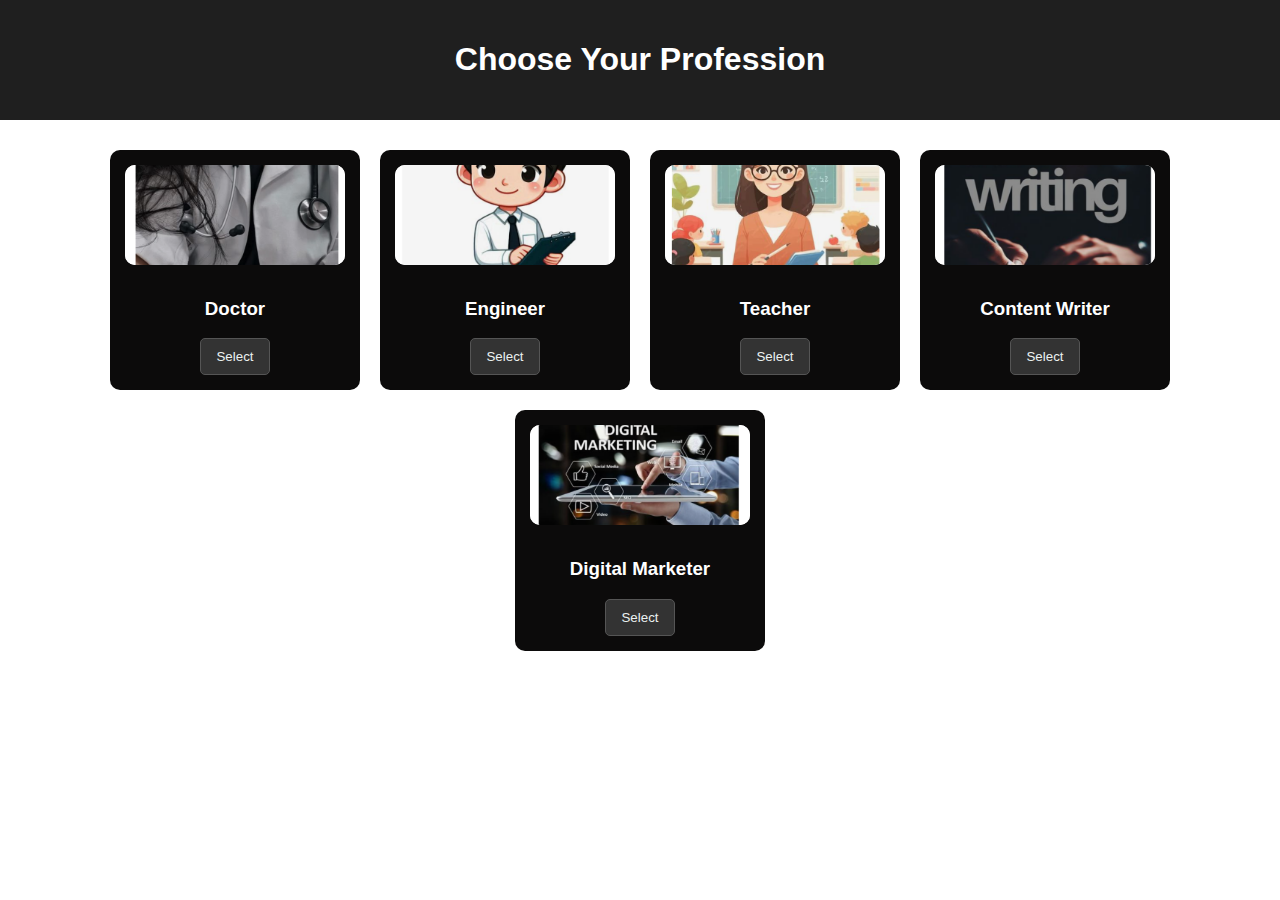
<file: index.html>
<!DOCTYPE html>
<html lang="en">
<head>
<meta charset="UTF-8">
<meta name="viewport" content="width=device-width, initial-scale=1.0">
<title>Job Finder</title>
<link rel="stylesheet" href="style.css">
</head>
<body>
<header>
<h1>Choose Your Profession</h1>
</header>
<main id="profession-cards" class="card-container">
<!-- Profession cards will appear here -->
</main>
<script src="data.js"></script>
<script src="main.js"></script>
</body>
</html>
</file>
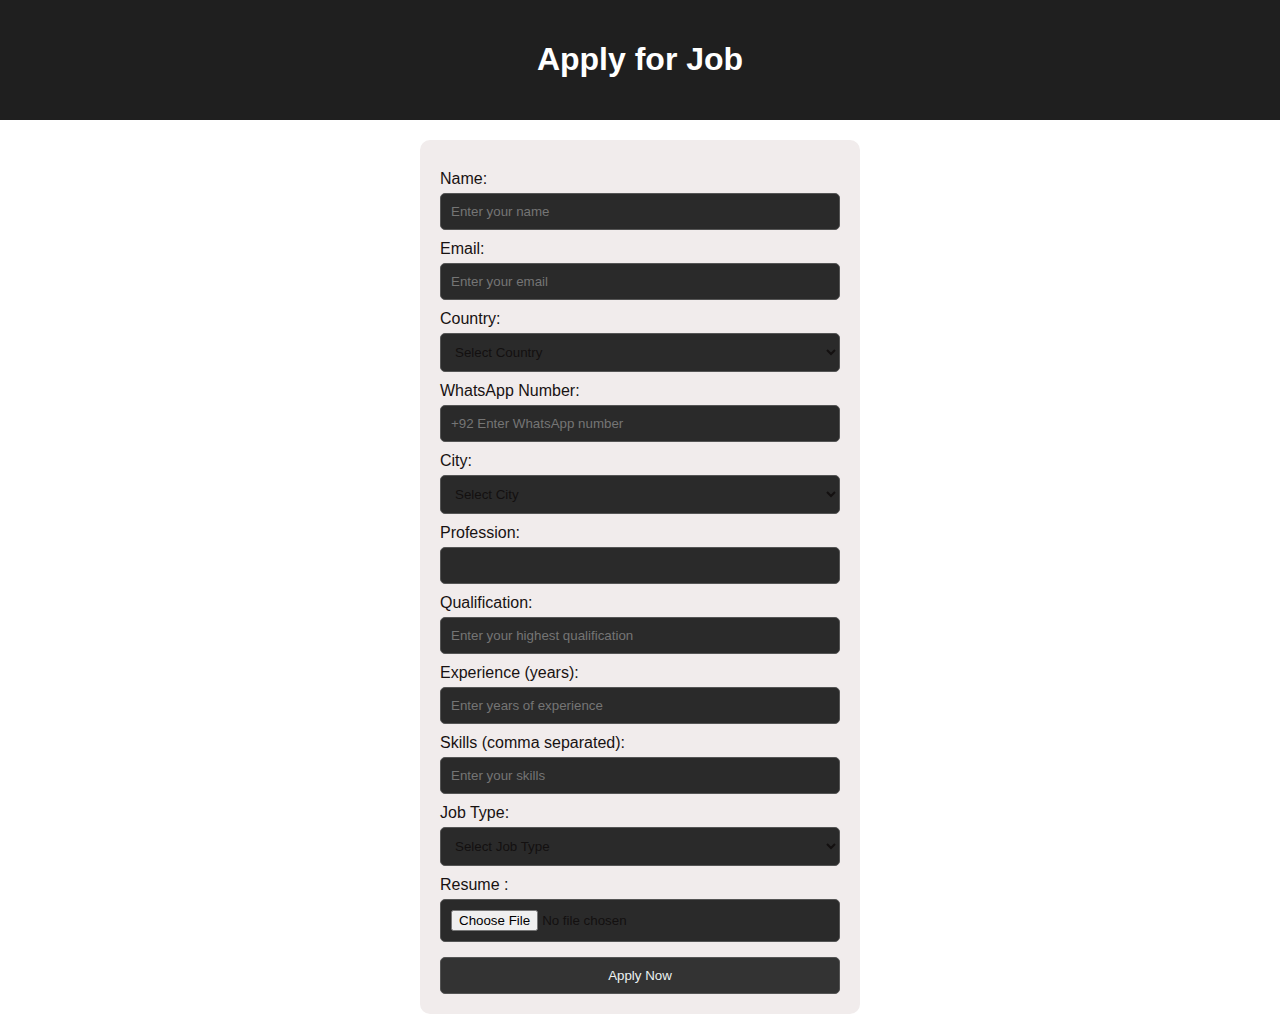
<file: apply.html>
<!DOCTYPE html>
<html lang="en">
<head>
<meta charset="UTF-8">
<meta name="viewport" content="width=device-width, initial-scale=1.0">
<title>Apply Job</title>
<link rel="stylesheet" href="style.css">
</head>
<body>
<header>
<h1>Apply for Job</h1>
</header>
<main>
<form id="applyForm" class="form-container">
<label for="name">Name:</label>
<input type="text" id="name" placeholder="Enter your name">

<label for="email">Email:</label>
<input type="email" id="email" placeholder="Enter your email">

<label for="country">Country:</label>
<select id="country" required>
<option value="">Select Country</option>
<option value="Pakistan">Pakistan</option>
<option value="India">India</option>
<option value="USA">USA</option>
<option value="UK">UK</option>
</select>

<label for="whatsapp">WhatsApp Number:</label>
<input type="tel" id="whatsapp" placeholder="+92 Enter WhatsApp number">




<label for="city">City:</label>
<select id="city">
<option value="">Select City</option>
</select>

<label for="profession">Profession:</label>
<input type="text" id="profession" disabled>
<label for="qualification">Qualification:</label>
<input type="text" id="qualification" placeholder="Enter your highest qualification">

<label for="experience">Experience (years):</label>
<input type="number" id="experience" placeholder="Enter years of experience">

<label for="skills">Skills (comma separated):</label>
<input type="text" id="skills" placeholder="Enter your skills">
<label for="jobType">Job Type:</label>
<select id="jobType" required>
    <option value="">Select Job Type</option>
    <option value="Full-Time">Full-Time</option>
    <option value="Part-Time">Part-Time</option>
</select>

<label for="Resume">Resume :</label>
<input type="file" id="resume" accept=".pdf,.doc,.docx" required>

<button type="submit">Apply Now</button>
</form>
</main>
<script src="data.js"></script>
<script src="apply.js"></script>
</body>
</html>
</file>
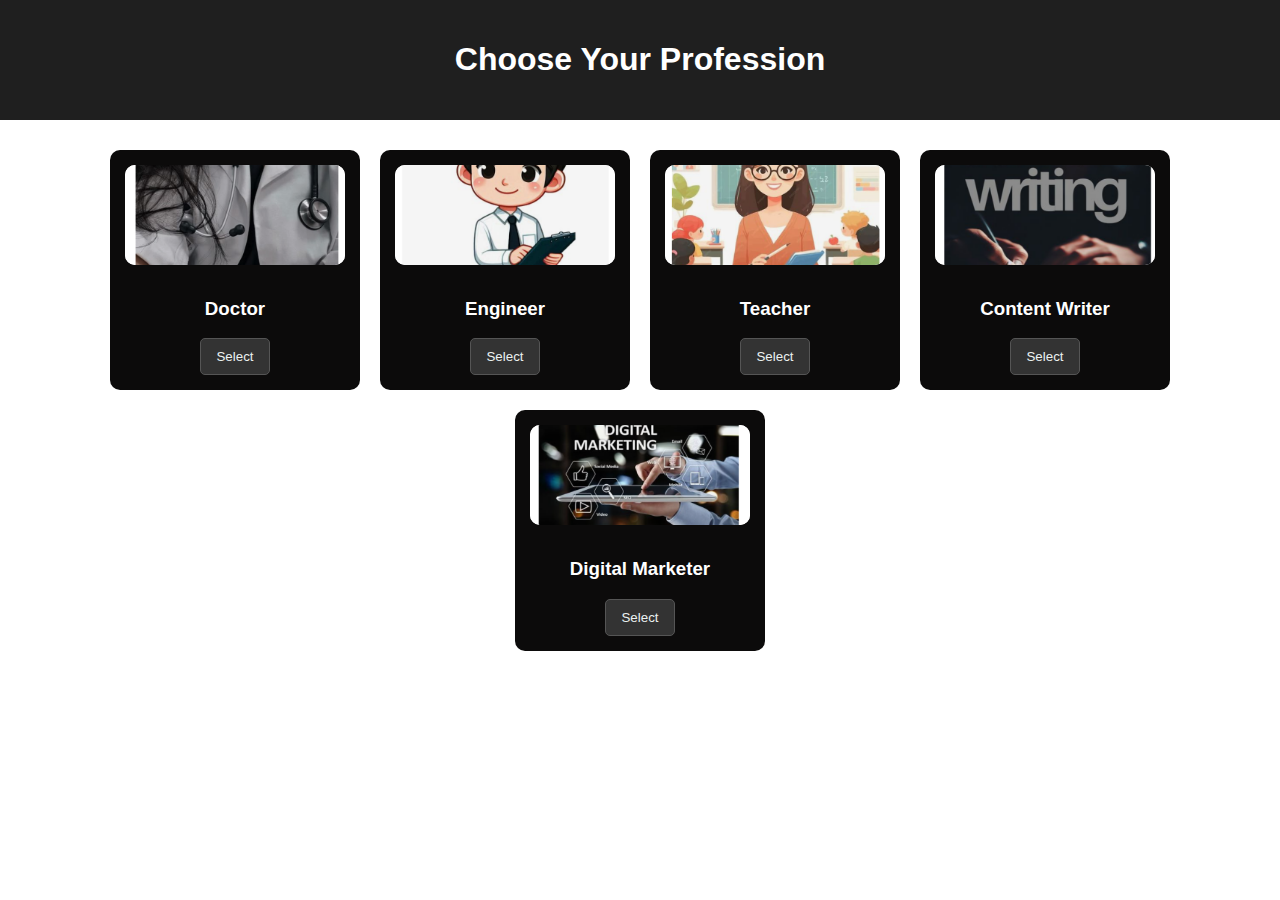
<file: job.html>
<!DOCTYPE html>
<html lang="en">
<head>
<meta charset="UTF-8">
<meta name="viewport" content="width=device-width, initial-scale=1.0">
<title>Job Listings</title>
<link rel="stylesheet" href="style.css">
</head>
<body>
<header>
<h1>Available Jobs</h1>
</header>
<main id="job-cards" class="card-container">
<!-- Job cards will appear here -->
</main>
<script src="data.js"></script>
<script src="jobDetails.js"></script>
</body>
</html>
</file>
<file: style.css>
body {
    font-family: Arial, sans-serif;
    background-color: white;
    margin: 0;
    padding: 0;
    text-align: center;
    color:#0e0d0d;
}

header {
    background-color: #1f1f1f;
    color: #ffffff;
    padding: 20px 0;
    margin-bottom: 20px;
}

.card-container {
    display: flex;
    flex-wrap: wrap;
    justify-content: center;
    gap: 20px;
    padding: 10px;
}

.card {
    background:rgb(12, 11, 11);
    border-radius: 10px;
    width: 220px;
    padding: 15px;
    box-shadow: 0 4px 6px white;
    transition: transform 0.2s, box-shadow 0.2s;
    color: rgb(255, 255, 255); /* card text white */
}

.card:hover {
    transform: translateY(-5px);
    box-shadow: 0 8px 15px rgba(247, 243, 243, 0.89);
}

.card img {
    width: 100%;
    height: 100px;
    object-fit: cover;
    border-radius: 10px;
    margin-bottom: 10px;
    background-color: white;
}

button {
    padding: 10px 15px;
    background-color: #333; /* dark button */
    color: #ebf1f1;
    border: 1px solid #555;
    border-radius: 5px;
    cursor: pointer;
}

button:hover {
    background-color: #fffcfc; /* hover effect */
}

.form-container {
    display: flex;
    flex-direction: column;
    max-width: 400px;
    margin: 0 auto;
    background: #f1ecec; /* dark form background */
    padding: 20px;
    border-radius: 10px;
    box-shadow: 0 4px 6px rgba(255,255,255,0.05);
    color: #f7f2f2; /* form text white */
}

.form-container label {
    margin: 10px 0 5px;
    text-align: left;
    color: #181212;
}

.form-container input,
.form-container select {
    padding: 10px;
    border-radius: 5px;
    border: 1px solid #555;
    background-color: #2a2a2a; /* dark input background */
    color: #131010; /* input text white */
}

button[type="submit"] {
    margin-top: 15px;
}

.whatsapp-input {
    display: flex;
    gap: 10px;
}

.whatsapp-input select {
    width: 100px;
    background-color: #2a2a2a;
    color: #1f1a1a;
    border: 1px solid #555;
}

.whatsapp-input input {
    flex: 1;
    background-color: #2a2a2a;
    color: #080606;
    border: 1px solid #555;
}

.success-message {
    background-color: #155724; /* dark green bg */
    color: #d4edda; /* text light green */
    border: 1px solid #1f5132;
    padding: 15px;
    margin: 20px auto;
    max-width: 500px;
    border-radius: 10px;
    font-size: 16px;
}

@media (max-width: 600px) {
    .card-container {
        flex-direction: column;
        align-items: center;
    }
}

.success-card {
    max-width: 500px;
    margin: 30px auto;
    padding: 25px;
    border-radius: 15px;
    background: linear-gradient(135deg,rgb(3, 5, 5)); /* green gradient */
    color: #ffffff;
    text-align: center;
    box-shadow: 0 8px 20px rgba(0,0,0,0.3);
    animation: fadeInUp 0.6s ease forwards;
}

.success-card h2 {
    margin-bottom: 10px;
    font-size: 24px;
}

.success-card p {
    font-size: 16px;
    margin-bottom: 15px;
}

.success-card img {
    width: 80px;
    height: 80px;
    margin-top: 10px;
}

@keyframes fadeInUp {
    0% { opacity: 0; transform: translateY(20px); }
    100% { opacity: 1; transform: translateY(0); }
}

.progress-container {
    position: relative;
    width: 100%;
    height: 25px;
    background-color: #ffffff; /* background for unmatched part */
    border-radius: 12px;
    overflow: hidden;
    margin: 15px 0;
}

.progress-bar {
    height: 100%;
    background-color: #eef3ef; /* green for matched part */
    width: 0%;
    transition: width 1s ease-in-out;
}

.progress-text {
    position: absolute;
    top: 0;
    left: 50%;
    transform: translateX(-50%);
    color: #ffffff;
    font-weight: bold;
    line-height: 25px;
    font-size: 14px;
}
.success-image {
    width: 120px;
    margin: 20px 0;
}
.success-card {
    text-align: center;
}
</file>
